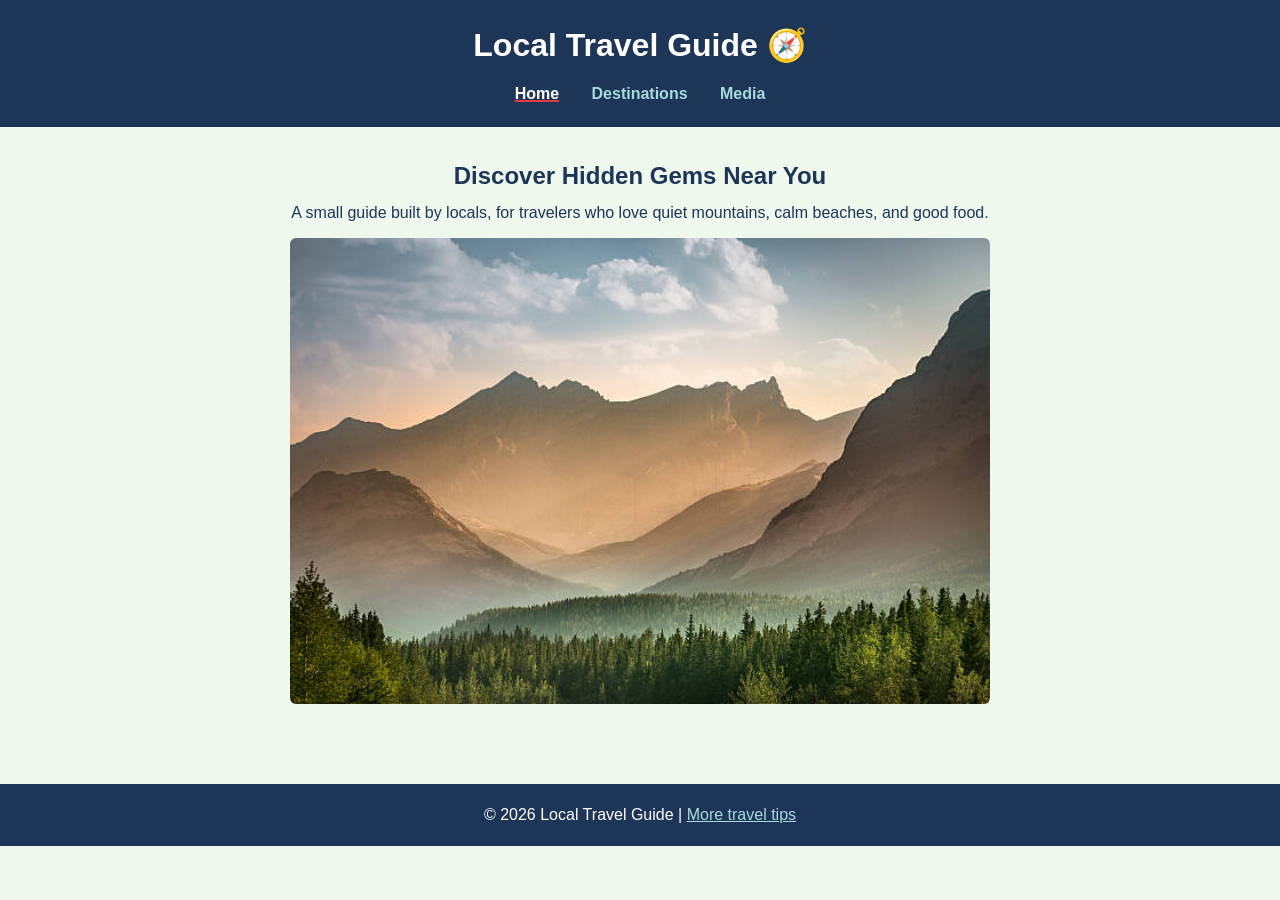
<file: Code_lab_ 3/travel_lab2/travel_lab/index.html>
<!DOCTYPE html>
<html lang="en">
<head>
  <meta charset="UTF-8">
  <meta name="viewport" content="width=device-width, initial-scale=1.0">
  <title>Local Travel Guide - Home</title>
  <link rel="stylesheet" href="style.css">
</head>

<body>

  <header>
    <h1>Local Travel Guide 🧭</h1>
    <nav>
      <a href="index.html" class="active">Home</a>
      <a href="destinations.html">Destinations</a>
      <a href="#">Media</a>
    </nav>
  </header>

  <main class="home">
    <h2>Discover Hidden Gems Near You</h2>
    <p>A small guide built by locals, for travelers who love quiet mountains, calm beaches, and good food.</p>
    <img src="images/istockphoto-583809524-612x612.jpg" alt="Mountain landscape">
  </main>

  <footer>
    <p>&copy; 2026 Local Travel Guide | <a href="#">More travel tips</a></p>
  </footer>

</body>
</html>
</file>
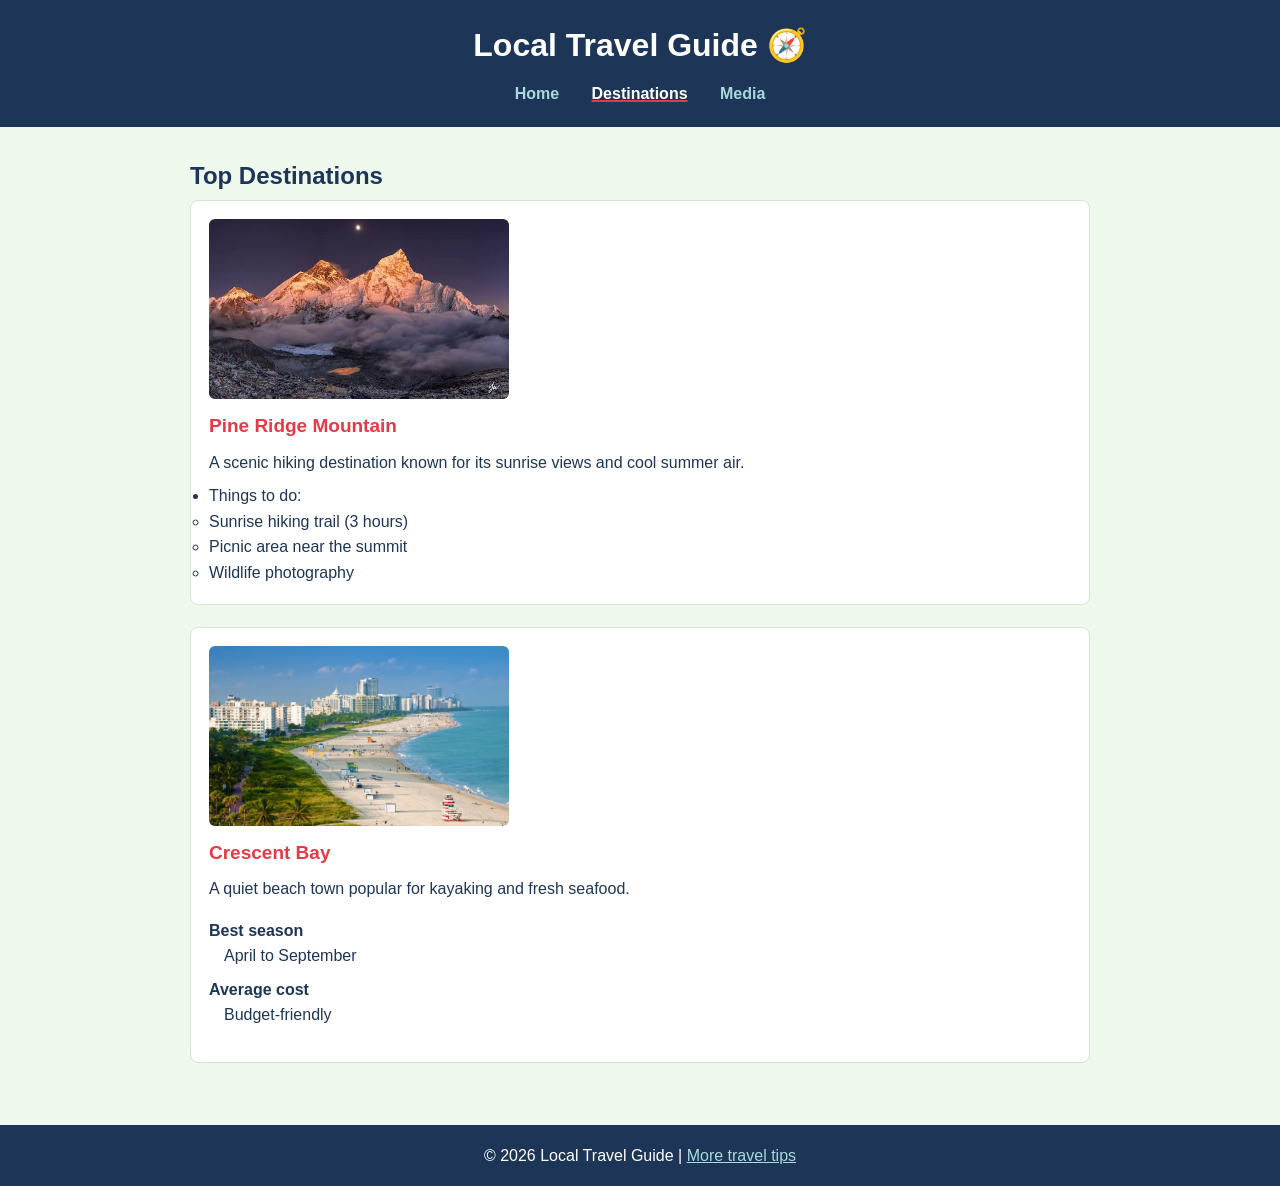
<file: Code_lab_ 3/travel_lab2/travel_lab/destinations.html>
<!DOCTYPE html>
<html lang="en">
<head>
  <meta charset="UTF-8">
  <meta name="viewport" content="width=device-width, initial-scale=1.0">
  <title>Local Travel Guide</title>
  <link rel="stylesheet" href="style.css">
</head>

<body>

  <header>
    <h1>Local Travel Guide 🧭</h1>
    <nav>
      <a href="index.html">Home</a>
      <a href="destinations.html" class="active">Destinations</a>
      <a href="#">Media</a>
    </nav>
  </header>

  <main>
    <h2>Top Destinations</h2>

    <article>
      <img src="images/moutain.jpg" alt="Pine Ridge Mountain">
      <h3>Pine Ridge Mountain</h3>
      <p>A scenic hiking destination known for its sunrise views and cool summer air.</p>
      <ul>
        <li>Things to do:
          <ul>
            <li>Sunrise hiking trail (3 hours)</li>
            <li>Picnic area near the summit</li>
            <li>Wildlife photography</li>
          </ul>
        </li>
      </ul>
    </article>

    <article>
      <img src="images/beach.jpg" alt="Crescent Bay">
      <h3>Crescent Bay</h3>
      <p>A quiet beach town popular for kayaking and fresh seafood.</p>
      <dl>
        <dt>Best season</dt>
        <dd>April to September</dd>

        <dt>Average cost</dt>
        <dd>Budget-friendly</dd>
      </dl>
    </article>
  </main>

  <footer>
    <p>&copy; 2026 Local Travel Guide | <a href="#">More travel tips</a></p>
  </footer>

</body>
</html>
</file>
<file: Code_lab_ 3/travel_lab2/travel_lab/style.css>
body {
  margin: 0;
  font-family: Arial, Helvetica, sans-serif;
  background-color: #eef8ec;
  color: #1d3557;
  line-height: 1.6;
}

header {
  background-color: #1d3557;
  color: white;
  text-align: center;
  padding: 20px 0;
}

header h1 {
  margin: 0 0 10px 0;
  font-size: 32px;
}

nav a {
  color: #a8dadc;
  font-weight: bold;
  text-decoration: none;
  margin: 0 14px;
}

nav a.active {
  color: white;
  text-decoration: underline;
  text-decoration-color: #e63946;
  text-decoration-thickness: 2px;
}

main {
  max-width: 900px;
  margin: 0 auto;
  padding: 20px 0 40px 0;
}

h2 {
  margin: 10px 0 5px 0;
  font-size: 24px;
}

article {
  background-color: white;
  border: 1px solid #d8e3d6;
  border-radius: 8px;
  padding: 18px;
  margin-bottom: 22px;
}

article img {
  width: 300px;
  height: 180px;
  border-radius: 6px;
  display: block;
}

h3 {
  color: #e63946;
  font-size: 19px;
  margin: 12px 0 8px 0;
}

p {
  margin: 0 0 8px 0;
}

ul {
  margin: 0;
  padding: 0;
}

dt {
  font-weight: bold;
  margin-top: 8px;
}

dd {
  margin-left: 15px;
}

footer {
  background-color: #1d3557;
  color: white;
  text-align: center;
  padding: 18px 0;
}

footer p {
  margin: 0;
}

footer a {
  color: #a8dadc;
}

main.home {
  max-width: 700px;
  text-align: center;
  padding-bottom: 80px;
}

main.home p {
  margin-bottom: 12px;
}

main.home img {
  width: 100%;
  height: auto;
  display: block;
  border-radius: 6px;
}
</file>
